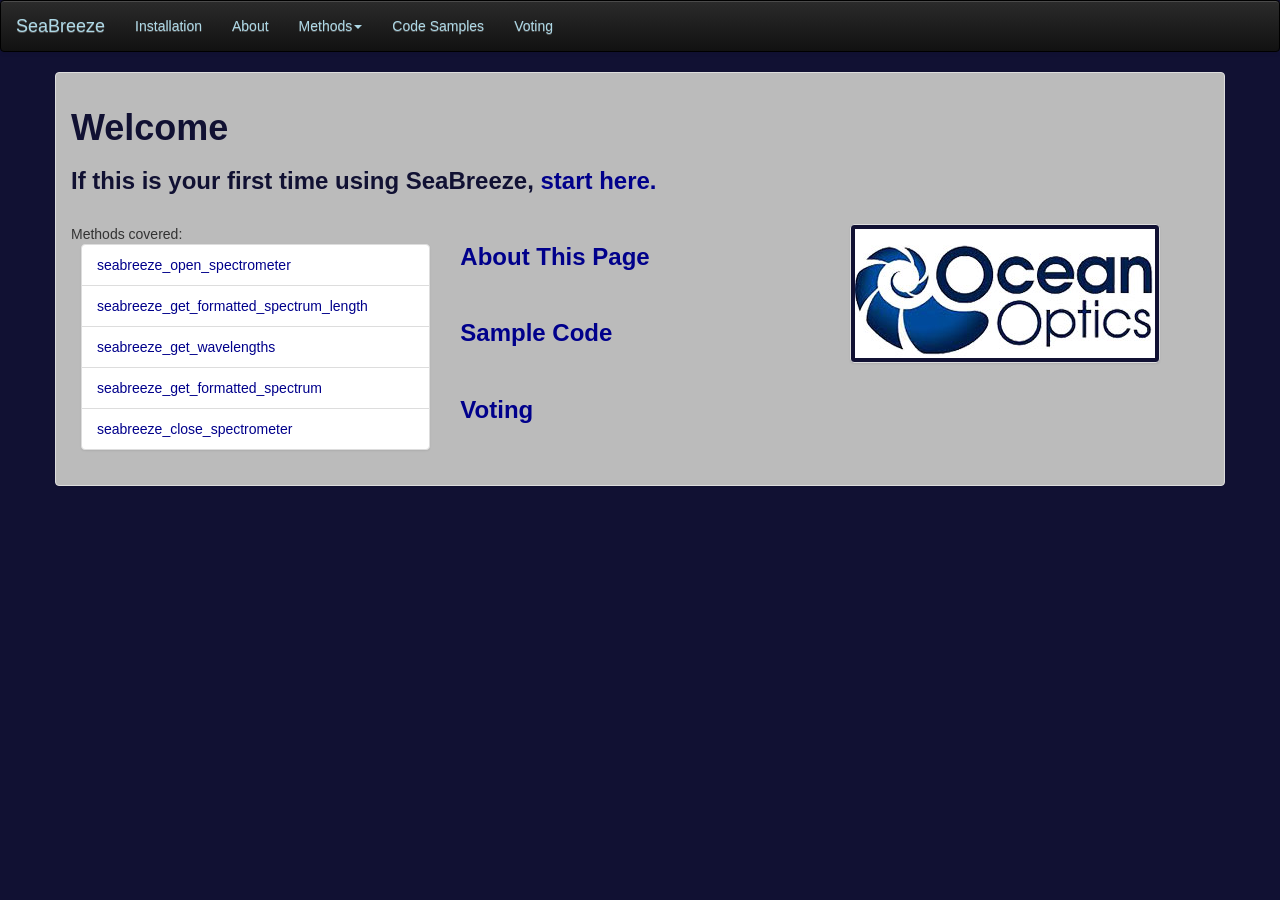
<file: index.html>
<!doctype html>
<html lang="en">
    <head>
        <title>SeaBreeze Tutorial</title>
        <meta  charset="utf-8">
        <link rel="stylesheet" href="css/reset.css">
        <link rel="stylesheet" href="css/bootstrap.css">
        <link rel="stylesheet" href="css/theme.css">
        <link rel="stylesheet" href="css/sidebar.css">
        <link rel="stylesheet" href="css/master.css">
        <script src="https://code.jquery.com/jquery-3.2.1.slim.min.js" integrity="sha384-KJ3o2DKtIkvYIK3UENzmM7KCkRr/rE9/Qpg6aAZGJwFDMVNA/GpGFF93hXpG5KkN" crossorigin="anonymous"></script>
        <script src="js/bootstrap.min.js"></script>
    </head>
    <body>
        <nav class="navbar navbar-default">
            <div class="container-fluid">
                <a class="navbar-brand" href="index.html">SeaBreeze</a>
                <button class="navbar-toggle navbar-toggle-right" data-target="#navbar-links" data-toggle="collapse" type="button"><span class="glyphicon glyphicon-menu-hamburger
                    "></span></button>
                <div class="collapse navbar-collapse" id="navbar-links">
                    <ul class="nav navbar-nav">
                        <li><a href="installation.html">Installation</a></li>
                        <li><a href="about.html">About</a></li>
                        <li class="dropdown">
                            <a class="dropdown-toggle" data-toggle="dropdown" href="#">Methods<span class="caret"></span></a>
                            <ul class="dropdown-menu">
                                <li><a href="open_spectrometer.html">seabreeze_open_spectrometer</a></li>
                                <li><a href="formatted_spectrum_length.html">seabreeze_get_formatted_spectrum_length</a></li>
                                <li><a href="get_wavelengths.html">seabreeze_get_wavelengths</a></li>
                                <li><a href="formatted_spectrum.html">seabreeze_get_formatted_spectrum</a></li>
                                <li><a href="close_spectrometer.html">seabreeze_close_spectrometer</a></li>
                            </ul>
                        </li>
                        <li><a href="examples.html">Code Samples</a></li>
                        <li><a href="vote.html">Voting</a></li>
                    </ul>
                </div>
            </div>
        </nav>
        <div class="container">
            <div class="row">
                <div class="panel panel-default">
                    <div class="panel-body">
                        <h1>Welcome</h1>
                        <h3>If this is your first time using SeaBreeze, <a href="installation.html">start here.</a></h3><br>
                        <div class="row">
                            <div class="col-md-4">
                                Methods covered:
                                <ul class="list-group">
                                    <li class="list-group-item"><a href="open_spectrometer.html">seabreeze_open_spectrometer</a></li>
                                    <li class="list-group-item"><a href="formatted_spectrum_length.html">seabreeze_get_formatted_spectrum_length</a></li>
                                    <li class="list-group-item"><a href="get_wavelengths.html">seabreeze_get_wavelengths</a></li>
                                    <li class="list-group-item"><a href="formatted_spectrum.html">seabreeze_get_formatted_spectrum</a></li>
                                    <li class="list-group-item"><a href="close_spectrometer.html">seabreeze_close_spectrometer</a></li>
                                </ul>
                            </div>
                            <div class="col-md-4">
                                <h3><a href="about.html">About This Page</a></h3>
                                <br>
                                <h3><a href="examples.html">Sample Code</a></h3>
                                <br>
                                <h3><a href="vote.html">Voting</a></h3>
                            </div>
                            <div class="col-md-4 hidden-sm hidden-xs">
                                <img class="img-responsive img-thumbnail" src="img/ocean-optics.jpg" alt="Ocean Optics">
                            </div>
                        </div>
                    </div>
                </div>
            </div>
        </div>
    </body>
</html>
</file>
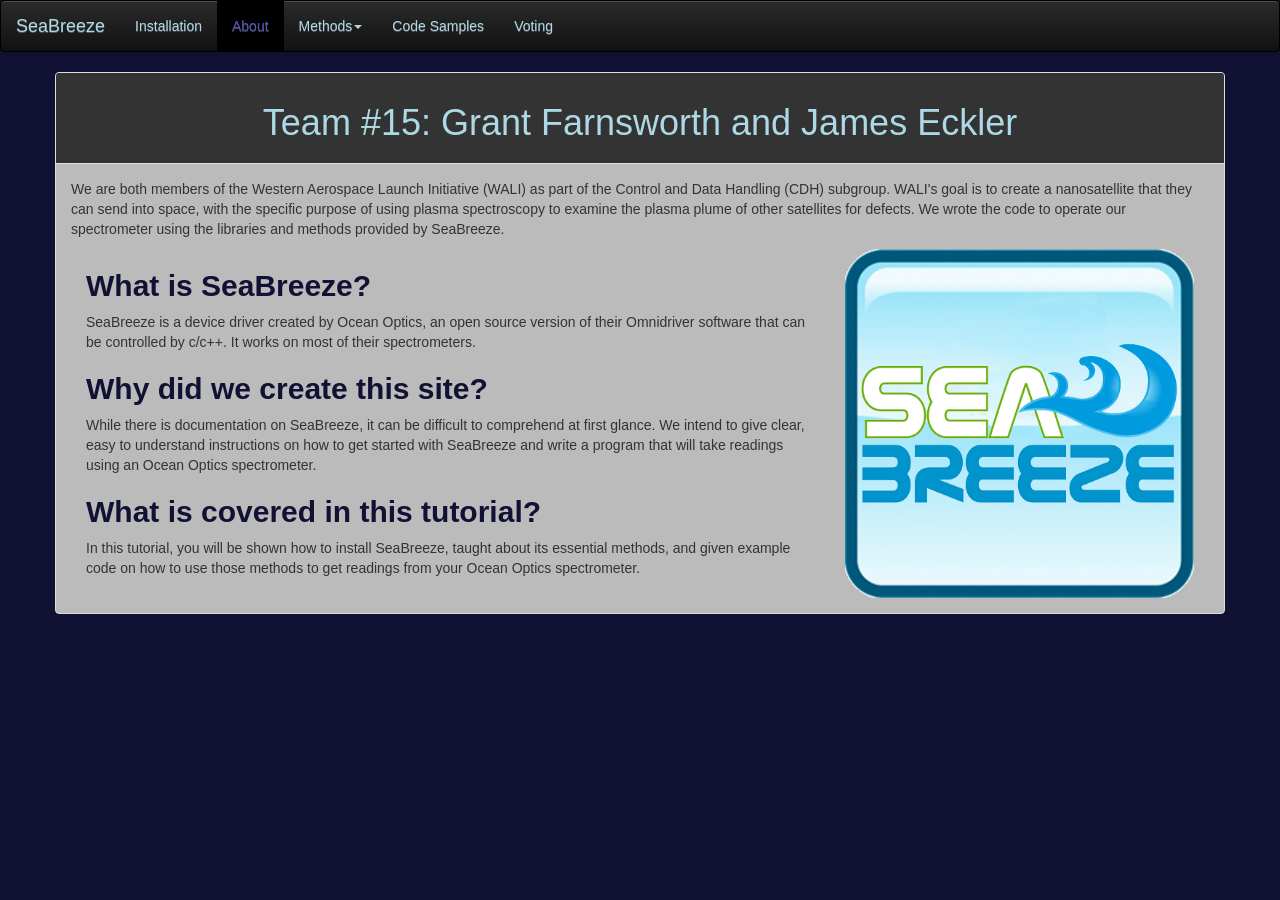
<file: about.html>
<!DOCTYPE html>
<html>
<head>
	<title>SeaBreeze Tutorial: About</title>
	<meta charset="utf-8">
    <link rel="stylesheet" href="css/reset.css">
    <link rel="stylesheet" href="css/theme.css">
    <link rel="stylesheet" href="css/bootstrap.css">
    <link rel="stylesheet" href="css/master.css">
    <link rel="stylesheet" href="css/about.css">
    <script
            src="http://code.jquery.com/jquery-3.3.1.min.js"
            integrity="sha256-FgpCb/KJQlLNfOu91ta32o/NMZxltwRo8QtmkMRdAu8="
            crossorigin="anonymous"></script>
    <script src="js/bootstrap.min.js"></script>
</head>
<body>
	<nav class="navbar navbar-default">
            <div class="container-fluid">
                <a class="navbar-brand" href="index.html">SeaBreeze</a>
                <button class="navbar-toggle navbar-toggle-right" data-target="#navbar-links" data-toggle="collapse" type="button"><span class="glyphicon glyphicon-menu-hamburger
                    "></span></button>
                <div class="collapse navbar-collapse" id="navbar-links">
                    <ul class="nav navbar-nav">
                        <li><a href="installation.html">Installation</a></li>
                        <li class="active"><a href="about.html">About</a></li>
                        <li class="dropdown">
                            <a class="dropdown-toggle" data-toggle="dropdown" href="#">Methods<span class="caret"></span></a>
                            <ul class="dropdown-menu">
                                <li><a href="open_spectrometer.html">seabreeze_open_spectrometer</a></li>
                                <li><a href="formatted_spectrum_length.html">seabreeze_get_formatted_spectrum_length</a></li>
                                <li><a href="get_wavelengths.html">seabreeze_get_wavelengths</a></li>
                                <li><a href="formatted_spectrum.html">seabreeze_get_formatted_spectrum</a></li>
                                <li><a href="close_spectrometer.html">seabreeze_close_spectrometer</a></li>
                            </ul>
                        </li>
                        <li><a href="examples.html">Code Samples</a></li>
                        <li><a href="vote.html">Voting</a></li>
                    </ul>
                </div>
            </div>
        </nav>

        <div class="container">
            <div class="row">
                <div class="panel panel-default">
                	<div id="header" class="panel-heading"><h1>Team #15: Grant Farnsworth and James Eckler</h1></div>
                    <div class="panel-body">
                    	<p>
                    		We are both members of the Western Aerospace Launch Initiative (WALI) as part of the Control and Data Handling (CDH) subgroup. WALI's goal is to create a nanosatellite that they can send into space, with the specific purpose of using plasma spectroscopy to examine the plasma plume of other satellites for defects. We wrote the code to operate our spectrometer using the libraries and methods provided by SeaBreeze.
                    	</p>
                        <div class="col-xs-12 col-md-8">
                            <h2 id="WhatIsSeabreeze">What is SeaBreeze?</h2>
                            <p>
                                SeaBreeze is a device driver created by Ocean Optics, an open source version of their Omnidriver software that can be controlled by c/c++. It works on most of their spectrometers.
                            </p>
                            <h2>Why did we create this site?</h2>
                            <p>
                                While there is documentation on SeaBreeze, it can be difficult to comprehend at first glance. We intend to give clear, easy to understand instructions on how to get started with SeaBreeze and write a program that will take readings using an Ocean Optics spectrometer.
                            </p>
                            <h2>What is covered in this tutorial?</h2>
                            <p>
                                In this tutorial, you will be shown how to install SeaBreeze, taught about its essential methods, and given example code on how to use those methods to get readings from your Ocean Optics spectrometer.
                            </p>
                        </div>
                        <div class="col-md-4 hidden-xs hidden-sm"><img class="img-fluid" src="img/seabreeze-480.png" alt="Ocean Optics SeaBreeze"></div>
                    </div>
                </div>
            </div>
        </div>
</body>
</html>
</file>
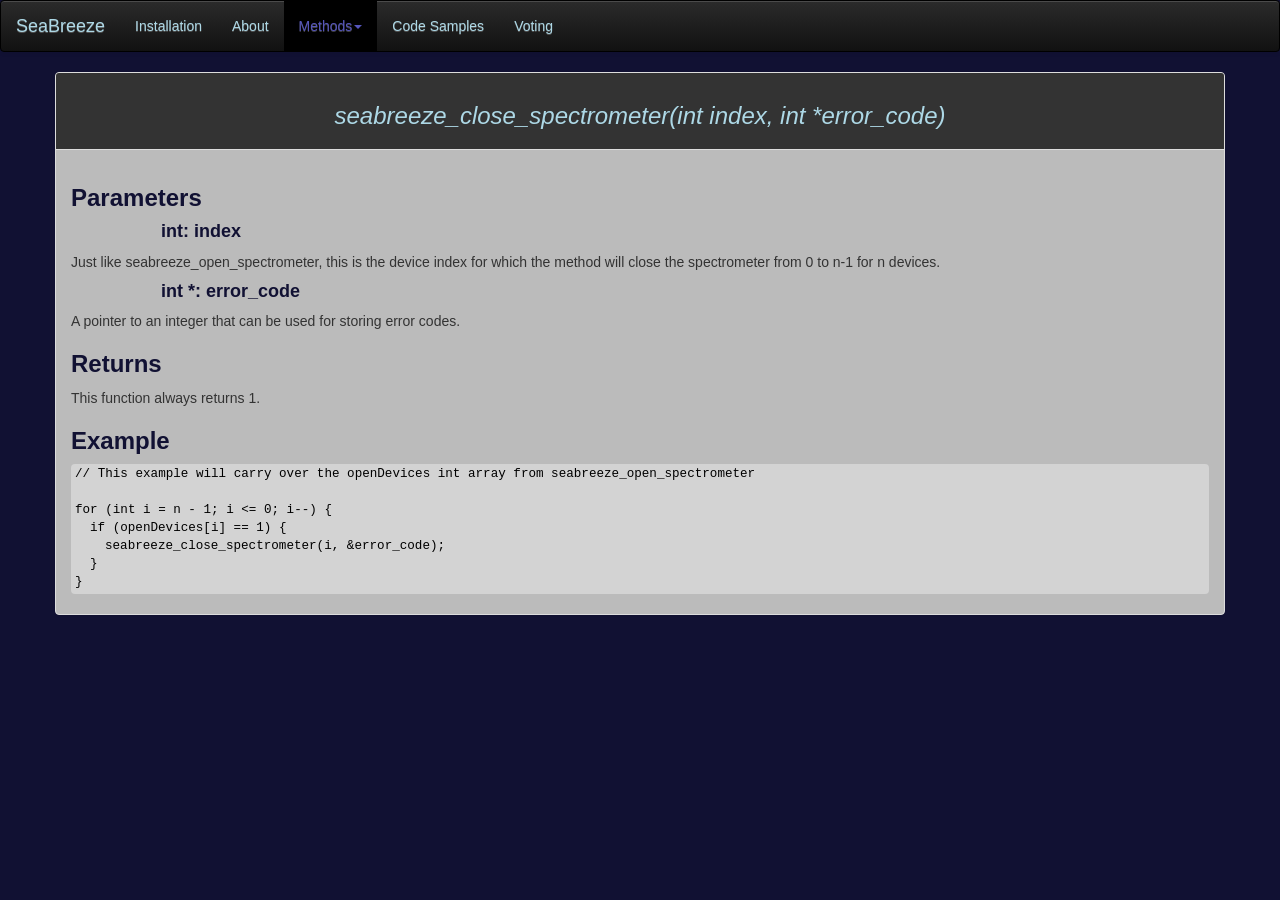
<file: close_spectrometer.html>
<!DOCTYPE html>
<html>
<head>
	<title>SeaBreeze Tutorial: seabreeze_close_spectrometer</title>
    <meta  charset="utf-8">
    <link rel="stylesheet" href="css/reset.css">
    <link rel="stylesheet" href="css/bootstrap.css">
    <link rel="stylesheet" href="css/theme.css">
    <link rel="stylesheet" href="css/sidebar.css">
    <link rel="stylesheet" href="css/master.css">
    <link rel="stylesheet" href="css/code.css">
	<link rel="stylesheet" href="css/method.css">
    <script
            src="http://code.jquery.com/jquery-3.3.1.min.js"
            integrity="sha256-FgpCb/KJQlLNfOu91ta32o/NMZxltwRo8QtmkMRdAu8="
            crossorigin="anonymous"></script>
    <script src="js/bootstrap.min.js"></script>
</head>
<body>
	<nav class="navbar navbar-default">
        <div class="container-fluid">
            <a class="navbar-brand" href="index.html">SeaBreeze</a>
            <button class="navbar-toggle navbar-toggle-right" data-target="#navbar-links" data-toggle="collapse" type="button"><span class="glyphicon glyphicon-menu-hamburger"></span></button>
            <div class="collapse navbar-collapse" id="navbar-links">
                <ul class="nav navbar-nav">
                    <li><a href="installation.html">Installation</a></li>
                    <li><a href="about.html">About</a></li>
                    <li class="dropdown active">
                        <a class="dropdown-toggle" data-toggle="dropdown" href="#">Methods<span class="caret"></span></a>
                        <ul class="dropdown-menu">
                            <li><a href="open_spectrometer.html">seabreeze_open_spectrometer</a></li>
                            <li><a href="formatted_spectrum_length.html">seabreeze_get_formatted_spectrum_length</a></li>
                            <li><a href="get_wavelengths.html">seabreeze_get_wavelengths</a></li>
                            <li><a href="formatted_spectrum.html">seabreeze_get_formatted_spectrum</a></li>
                            <li><a href="close_spectrometer.html">seabreeze_close_spectrometer</a></li>
                        </ul>
                    </li>
                    <li><a href="examples.html">Code Samples</a></li>
                    <li><a href="vote.html">Voting</a></li>
                </ul>
            </div>
        </div>
    </nav>
    <div class="container">
        <div class="row">
            <div class="panel panel-default">
                <div class="constructor panel-heading"><h3>seabreeze_close_spectrometer(int index, int *error_code)</h3></div>
                <div class="panel-body">
                    <h3>Parameters</h3>
                    <h4>int: index</h4>
                    Just like seabreeze_open_spectrometer, this is the device index for which the method will close the spectrometer from 0 to n-1 for n devices.
                    <h4>int *: error_code</h4>
                    A pointer to an integer that can be used for storing error codes.
                    <h3>Returns</h3>
                    This function always returns 1.
                    <h3>Example</h3>
                    <code>
                        // This example will carry over the openDevices int array from seabreeze_open_spectrometer <br>
                        <br>
                        for (int i = n - 1; i &lt;= 0; i--) {
                        <br>
                        <span class="tab"></span>if (openDevices[i] == 1) {
                        <br>
                        <span class="tab"></span><span class="tab"></span>seabreeze_close_spectrometer(i, &amp;error_code);
                        <br>
                        <span class="tab"></span>}
                        <br>
                        }
                    </code>
                </div>
            </div>
        </div>
    </div>
</body>
</html>
</file>
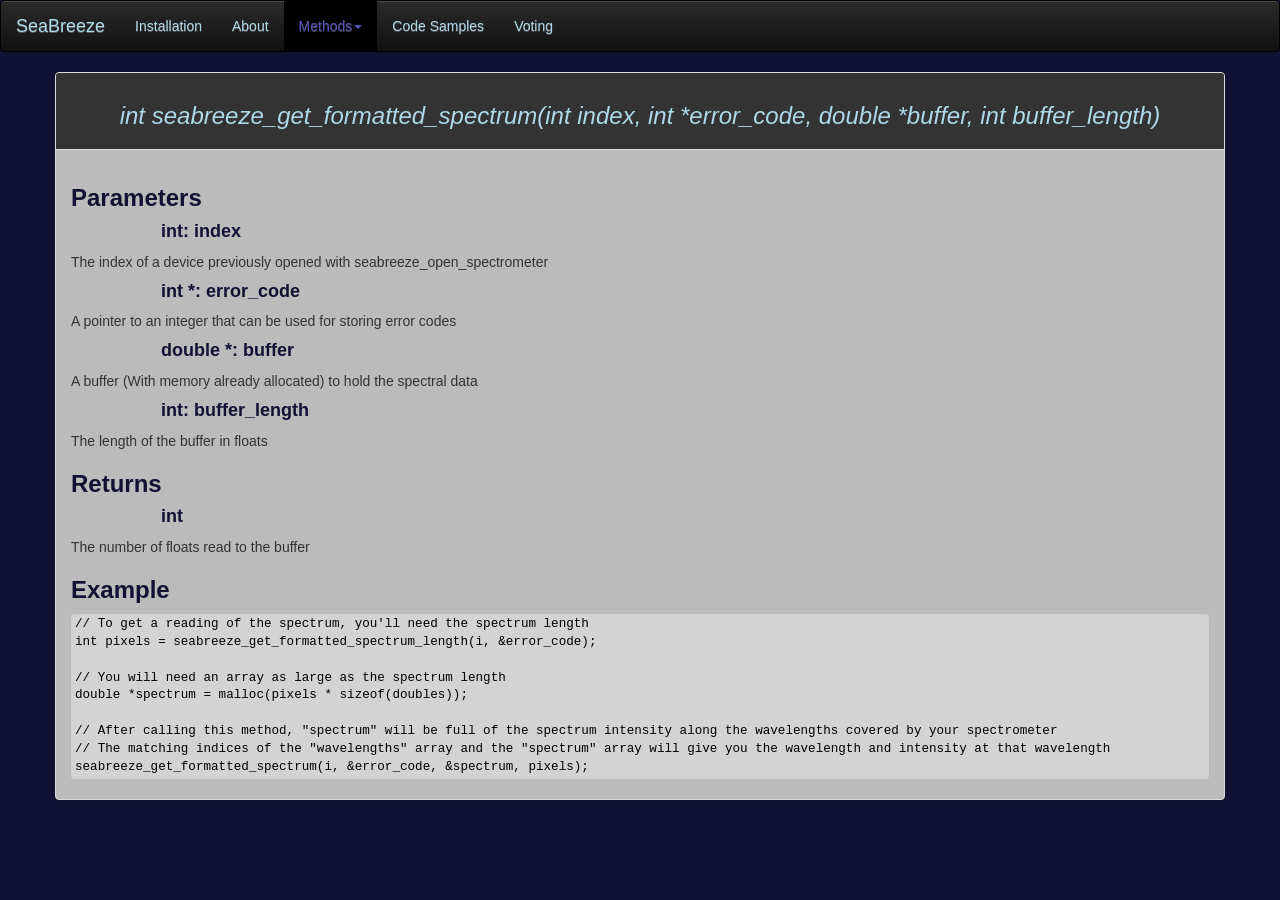
<file: formatted_spectrum.html>
<!DOCTYPE html>
<html>
<head>
	<title>SeaBreeze Tutorial: seabreeze_get_formatted_spectrum</title>
    <meta  charset="utf-8">
    <link rel="stylesheet" href="css/reset.css">
    <link rel="stylesheet" href="css/bootstrap.css">
    <link rel="stylesheet" href="css/theme.css">
    <link rel="stylesheet" href="css/sidebar.css">
    <link rel="stylesheet" href="css/master.css">
	<link rel="stylesheet" href="css/method.css">
    <link rel="stylesheet" href="css/code.css">
    <script
            src="http://code.jquery.com/jquery-3.3.1.min.js"
            integrity="sha256-FgpCb/KJQlLNfOu91ta32o/NMZxltwRo8QtmkMRdAu8="
            crossorigin="anonymous"></script>
    <script src="js/bootstrap.min.js"></script>
</head>
<body>
	<nav class="navbar navbar-default">
        <div class="container-fluid">
            <a class="navbar-brand" href="index.html">SeaBreeze</a>
            <button class="navbar-toggle navbar-toggle-right" data-target="#navbar-links" data-toggle="collapse" type="button"><span class="glyphicon glyphicon-menu-hamburger"></span></button>
            <div class="collapse navbar-collapse" id="navbar-links">
                <ul class="nav navbar-nav">
                    <li><a href="installation.html">Installation</a></li>
                    <li><a href="about.html">About</a></li>
                    <li class="dropdown active">
                        <a class="dropdown-toggle" data-toggle="dropdown" href="#">Methods<span class="caret"></span></a>
                        <ul class="dropdown-menu">
                            <li><a href="open_spectrometer.html">seabreeze_open_spectrometer</a></li>
                            <li><a href="formatted_spectrum_length.html">seabreeze_get_formatted_spectrum_length</a></li>
                            <li><a href="get_wavelengths.html">seabreeze_get_wavelengths</a></li>
                            <li><a href="formatted_spectrum.html">seabreeze_get_formatted_spectrum</a></li>
                            <li><a href="close_spectrometer.html">seabreeze_close_spectrometer</a></li>
                        </ul>
                    </li>
                    <li><a href="examples.html">Code Samples</a></li>
                    <li><a href="vote.html">Voting</a></li>
                </ul>
            </div>
        </div>
    </nav>
    <div class="container">
        <div class="row">
            <div class="panel panel-default">
                <div class="constructor panel-heading"><h3>int seabreeze_get_formatted_spectrum(int index, int *error_code, double *buffer, int buffer_length)</h3></div>
                <div class="panel-body">
                    <h3>Parameters</h3>
                    <h4>int: index</h4>
                    The index of a device previously opened with seabreeze_open_spectrometer
                    <h4>int *: error_code</h4>
                    A pointer to an integer that can be used for storing error codes
                    <h4>double *: buffer</h4>
                    A buffer (With memory already allocated) to hold the spectral data
                    <h4>int: buffer_length</h4>
                    The length of the buffer in floats
                    <h3>Returns</h3>
                    <h4>int</h4>
                    The number of floats read to the buffer
                    <h3>Example</h3>
                    <code>
                        // To get a reading of the spectrum, you'll need the spectrum length <br>
                        int pixels = seabreeze_get_formatted_spectrum_length(i, &amp;error_code); <br>
                        <br>
                        // You will need an array as large as the spectrum length <br>
                        double *spectrum = malloc(pixels * sizeof(doubles)); <br>
                        <br>
                        // After calling this method, "spectrum" will be full of the spectrum intensity along the wavelengths covered by your spectrometer <br>
                        // The matching indices of the "wavelengths" array and the "spectrum" array will give you the wavelength and intensity at that wavelength
                        seabreeze_get_formatted_spectrum(i, &amp;error_code, &amp;spectrum, pixels);<br>

                    </code>
                </div>
            </div>
        </div>
    </div>
</body>
</html>
</file>
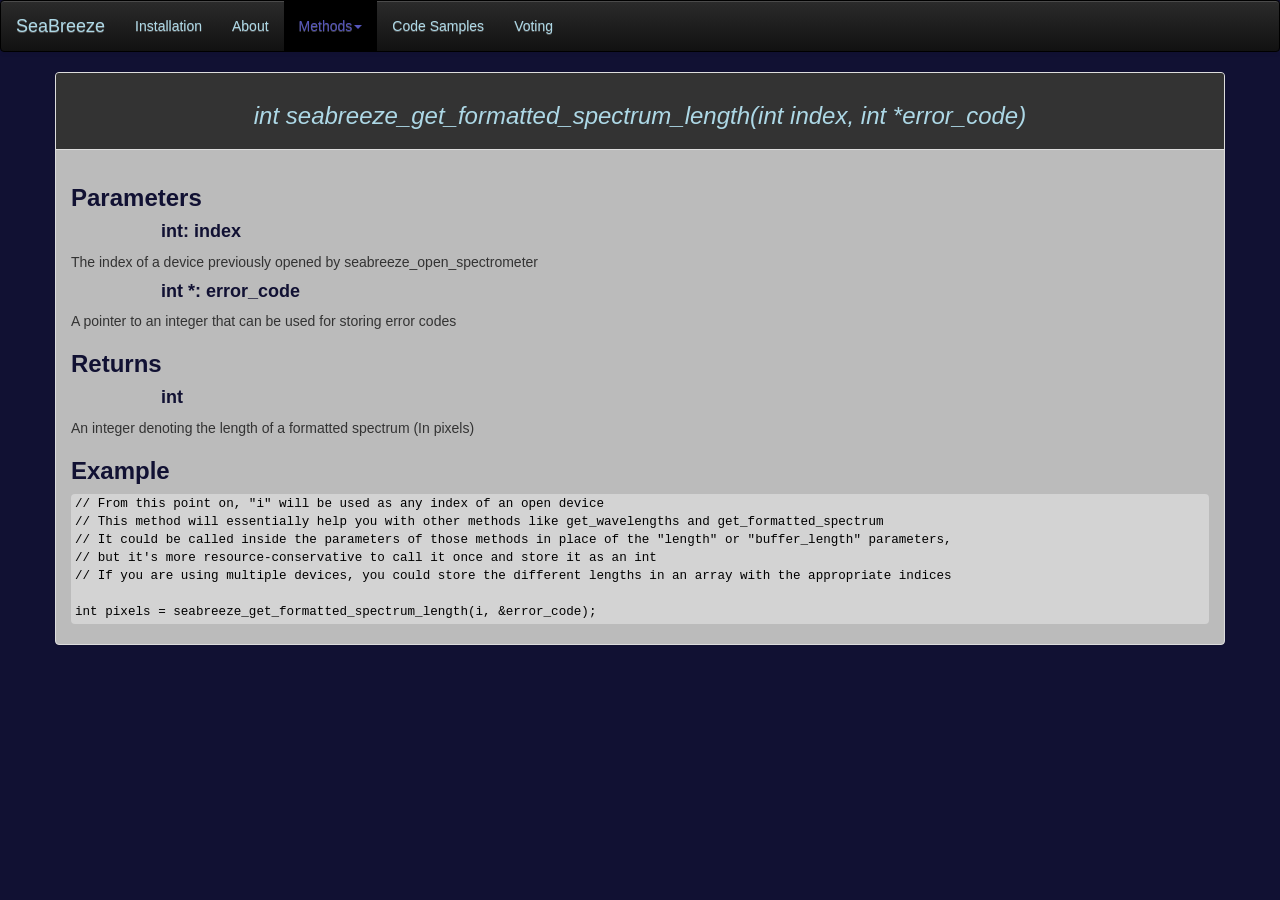
<file: formatted_spectrum_length.html>
<!DOCTYPE html>
<html>
<head>
	<title>SeaBreeze Tutorial: seabreeze_get_formatted_spectrum_length</title>
    <meta  charset="utf-8">
    <link rel="stylesheet" href="css/reset.css">
    <link rel="stylesheet" href="css/bootstrap.css">
    <link rel="stylesheet" href="css/theme.css">
    <link rel="stylesheet" href="css/sidebar.css">
    <link rel="stylesheet" href="css/master.css">
    <link rel="stylesheet" href="css/method.css">
    <link rel="stylesheet" href="css/code.css">
    <script
            src="http://code.jquery.com/jquery-3.3.1.min.js"
            integrity="sha256-FgpCb/KJQlLNfOu91ta32o/NMZxltwRo8QtmkMRdAu8="
            crossorigin="anonymous"></script>
    <script src="js/bootstrap.min.js"></script>
</head>
<body>
	<nav class="navbar navbar-default">
        <div class="container-fluid">
            <a class="navbar-brand" href="index.html">SeaBreeze</a>
            <button class="navbar-toggle navbar-toggle-right" data-target="#navbar-links" data-toggle="collapse" type="button"><span class="glyphicon glyphicon-menu-hamburger"></span></button>
            <div class="collapse navbar-collapse" id="navbar-links">
                <ul class="nav navbar-nav">
                    <li><a href="installation.html">Installation</a></li>
                    <li><a href="about.html">About</a></li>
                    <li class="dropdown active">
                        <a class="dropdown-toggle" data-toggle="dropdown" href="#">Methods<span class="caret"></span></a>
                        <ul class="dropdown-menu">
                            <li><a href="open_spectrometer.html">seabreeze_open_spectrometer</a></li>
                            <li><a href="formatted_spectrum_length.html">seabreeze_get_formatted_spectrum_length</a></li>
                            <li><a href="get_wavelengths.html">seabreeze_get_wavelengths</a></li>
                            <li><a href="formatted_spectrum.html">seabreeze_get_formatted_spectrum</a></li>
                            <li><a href="close_spectrometer.html">seabreeze_close_spectrometer</a></li>
                        </ul>
                    </li>
                    <li><a href="examples.html">Code Samples</a></li>
                    <li><a href="vote.html">Voting</a></li>
                </ul>
            </div>
        </div>
    </nav>
    <div class="container">
        <div class="row">
            <div class="panel panel-default">
                <div class="constructor panel-heading"><h3>int seabreeze_get_formatted_spectrum_length(int index, int *error_code)</h3></div>
                <div class="panel-body">
                    <h3>Parameters</h3>
                    <h4>int: index</h4>
                    The index of a device previously opened by seabreeze_open_spectrometer
                    <h4>int *: error_code</h4>
                    A pointer to an integer that can be used for storing error codes
                    <h3>Returns</h3>
                    <h4>int</h4>
                    An integer denoting the length of a formatted spectrum (In pixels)
                    <h3>Example</h3>
                    <code>
                        // From this point on, "i" will be used as any index of an open device <br>
                        // This method will essentially help you with other methods like get_wavelengths and get_formatted_spectrum <br>
                        // It could be called inside the parameters of those methods in place of the "length" or "buffer_length" parameters, <br>
                        // but it's more resource-conservative to call it once and store it as an int <br>
                        // If you are using multiple devices, you could store the different lengths in an array with the appropriate indices <br>
                        <br>
                        int pixels = seabreeze_get_formatted_spectrum_length(i, &amp;error_code);
                    </code>
                </div>
            </div>
        </div>
    </div>
</body>
</html>
</file>
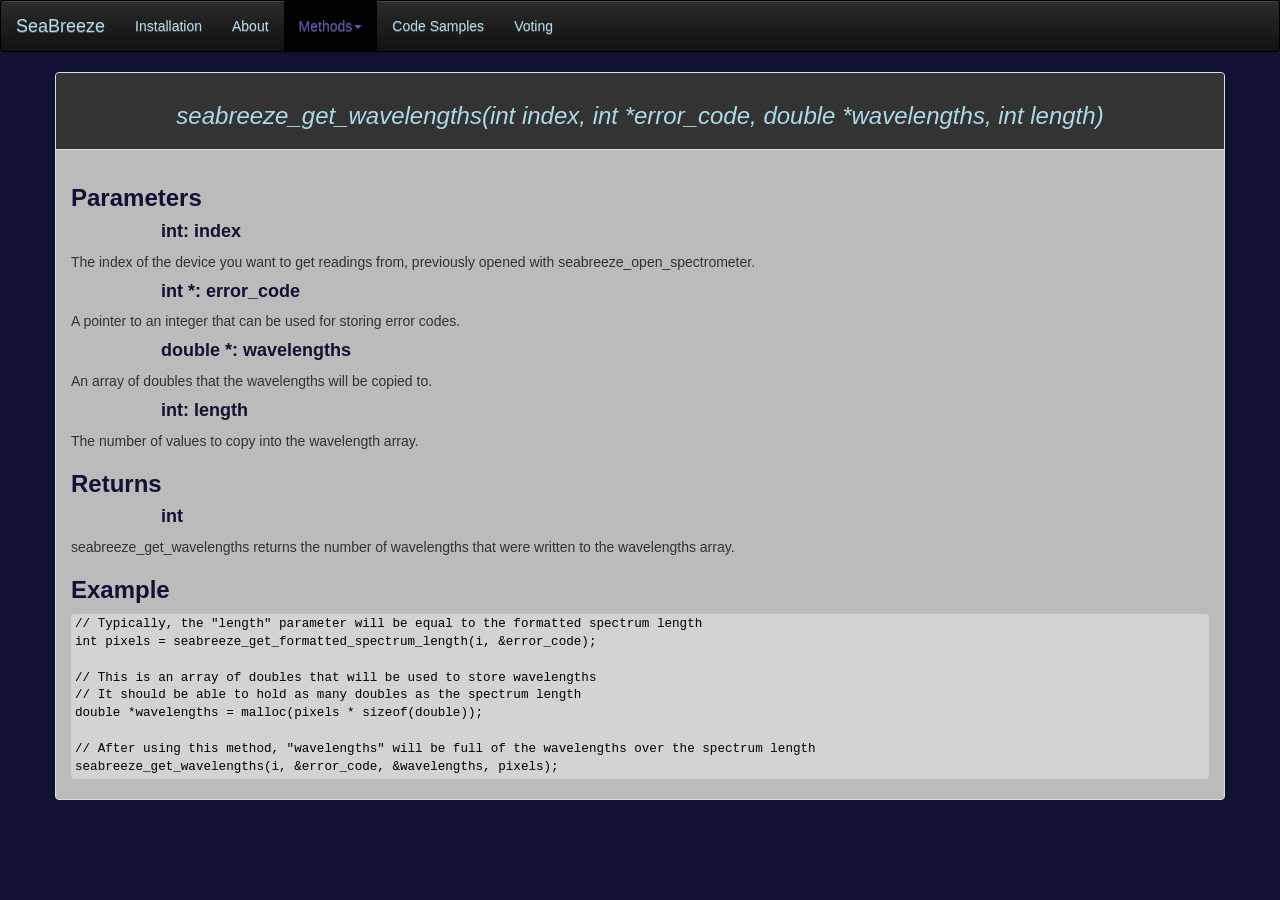
<file: get_wavelengths.html>
<!DOCTYPE html>
<html>
<head>
	<title>SeaBreeze Tutorial: seabreeze_get_wavelengths</title>
    <meta  charset="utf-8">
    <link rel="stylesheet" href="css/reset.css">
    <link rel="stylesheet" href="css/bootstrap.css">
    <link rel="stylesheet" href="css/theme.css">
    <link rel="stylesheet" href="css/sidebar.css">
    <link rel="stylesheet" href="css/master.css">
    <link rel="stylesheet" href="css/code.css">
	<link rel="stylesheet" href="css/method.css">
    <script
            src="http://code.jquery.com/jquery-3.3.1.min.js"
            integrity="sha256-FgpCb/KJQlLNfOu91ta32o/NMZxltwRo8QtmkMRdAu8="
            crossorigin="anonymous"></script>
    <script src="js/bootstrap.min.js"></script>
</head>
<body>
	<nav class="navbar navbar-default">
        <div class="container-fluid">
            <a class="navbar-brand" href="index.html">SeaBreeze</a>
            <button class="navbar-toggle navbar-toggle-right" data-target="#navbar-links" data-toggle="collapse" type="button"><span class="glyphicon glyphicon-menu-hamburger"></span></button>
            <div class="collapse navbar-collapse" id="navbar-links">
                <ul class="nav navbar-nav">
                    <li><a href="installation.html">Installation</a></li>
                    <li><a href="about.html">About</a></li>
                    <li class="dropdown active">
                        <a class="dropdown-toggle" data-toggle="dropdown" href="#">Methods<span class="caret"></span></a>
                        <ul class="dropdown-menu">
                            <li><a href="open_spectrometer.html">seabreeze_open_spectrometer</a></li>
                            <li><a href="formatted_spectrum_length.html">seabreeze_get_formatted_spectrum_length</a></li>
                            <li><a href="get_wavelengths.html">seabreeze_get_wavelengths</a></li>
                            <li><a href="formatted_spectrum.html">seabreeze_get_formatted_spectrum</a></li>
                            <li><a href="close_spectrometer.html">seabreeze_close_spectrometer</a></li>
                        </ul>
                    </li>
                    <li><a href="examples.html">Code Samples</a></li>
                    <li><a href="vote.html">Voting</a></li>
                </ul>
            </div>
        </div>
    </nav>
    <div class="container">
        <div class="row">
            <div class="panel panel-default">
                <div class="constructor panel-heading"><h3>seabreeze_get_wavelengths(int index, int *error_code, double *wavelengths, int length)</h3></div>
                <div class="panel-body">
                    <h3>Parameters</h3>
                    <h4>int: index</h4>
                    The index of the device you want to get readings from, previously opened with seabreeze_open_spectrometer.
                    <h4>int *: error_code</h4>
                    A pointer to an integer that can be used for storing error codes.
                    <h4>double *: wavelengths</h4>
                    An array of doubles that the wavelengths will be copied to.
                    <h4>int: length</h4>
                    The number of values to copy into the wavelength array.
                    <h3>Returns</h3>
                    <h4>int</h4>
                    seabreeze_get_wavelengths returns the number of wavelengths that were written to the wavelengths array.
                    <h3>Example</h3>
                    <code>
                        // Typically, the "length" parameter will be equal to the formatted spectrum length <br>
                        int pixels = seabreeze_get_formatted_spectrum_length(i, &amp;error_code); <br>
                        <br>
                        // This is an array of doubles that will be used to store wavelengths <br>
                        // It should be able to hold as many doubles as the spectrum length <br>
                        double *wavelengths = malloc(pixels * sizeof(double)); <br>
                        <br>
                        // After using this method, "wavelengths" will be full of the wavelengths over the spectrum length <br>
                        seabreeze_get_wavelengths(i, &amp;error_code, &amp;wavelengths, pixels);
                    </code>
                </div>
            </div>
        </div>
    </div>
</body>
</html>
</file>
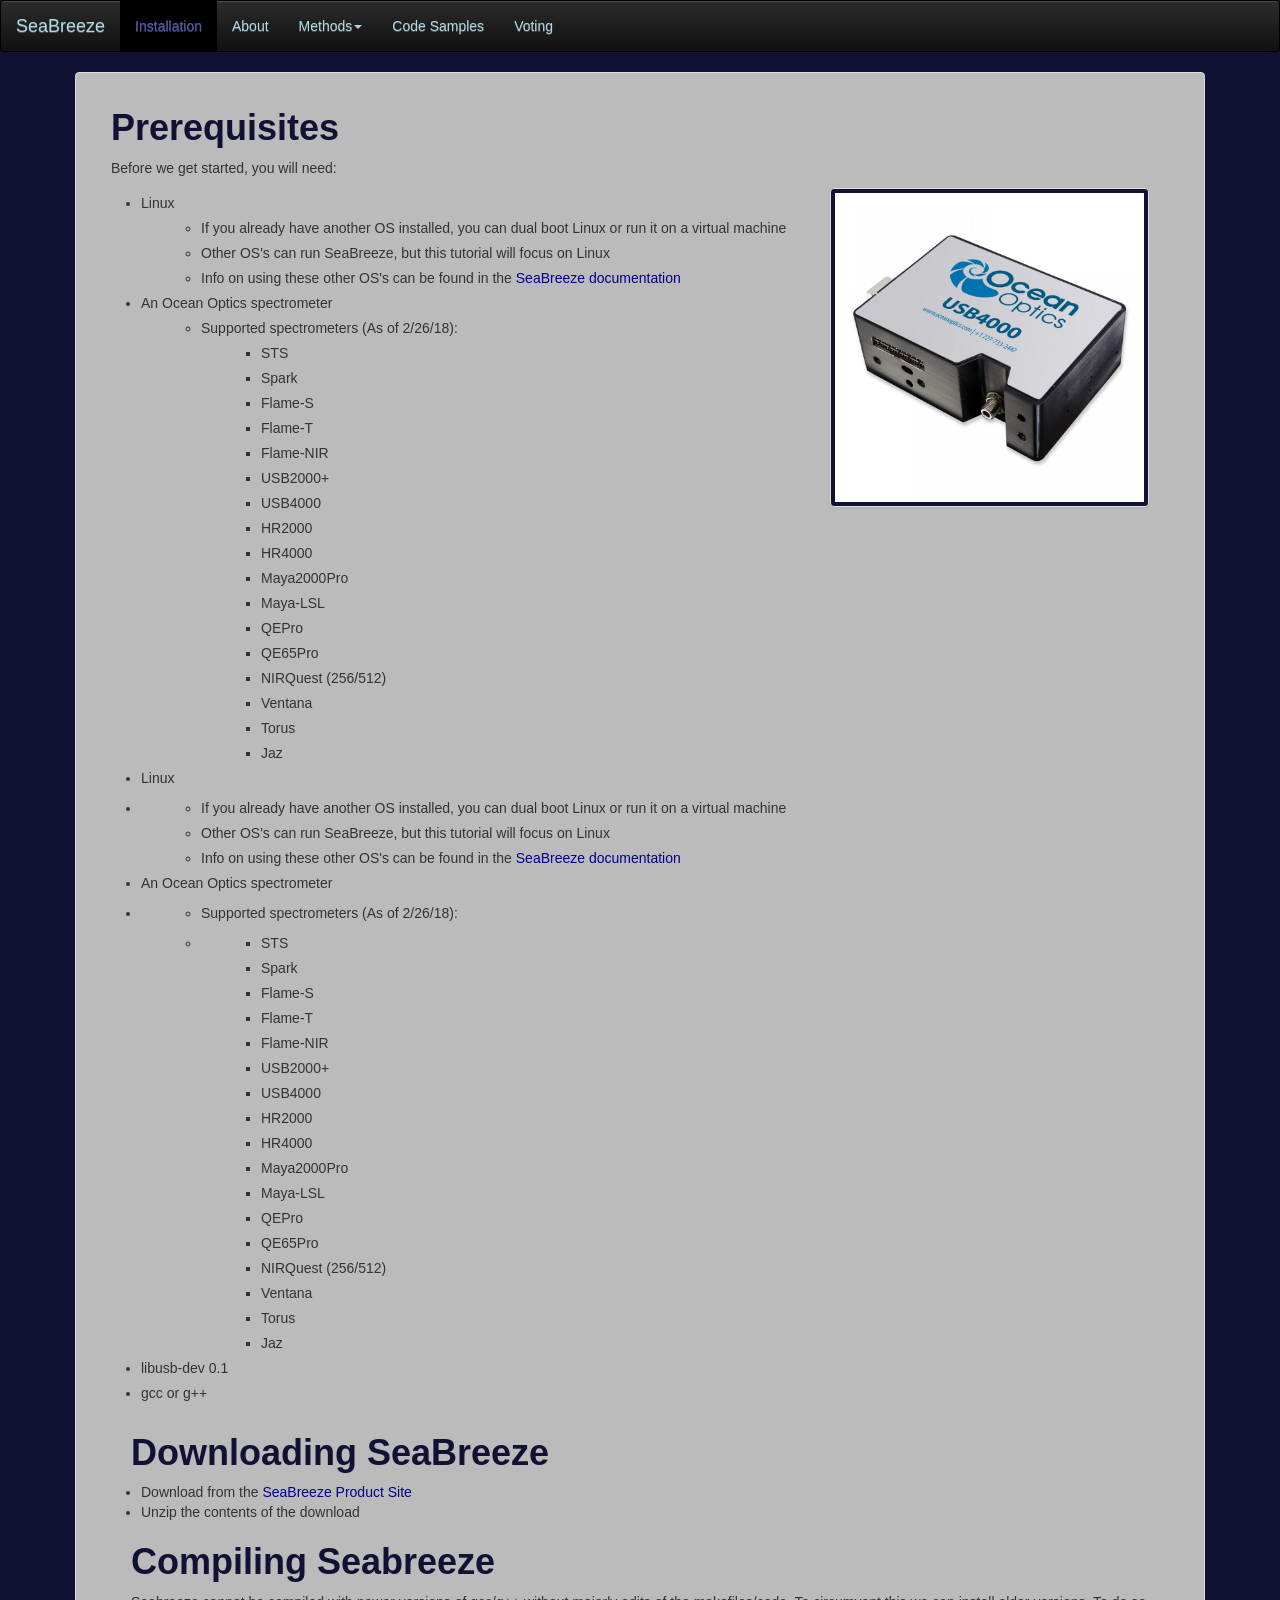
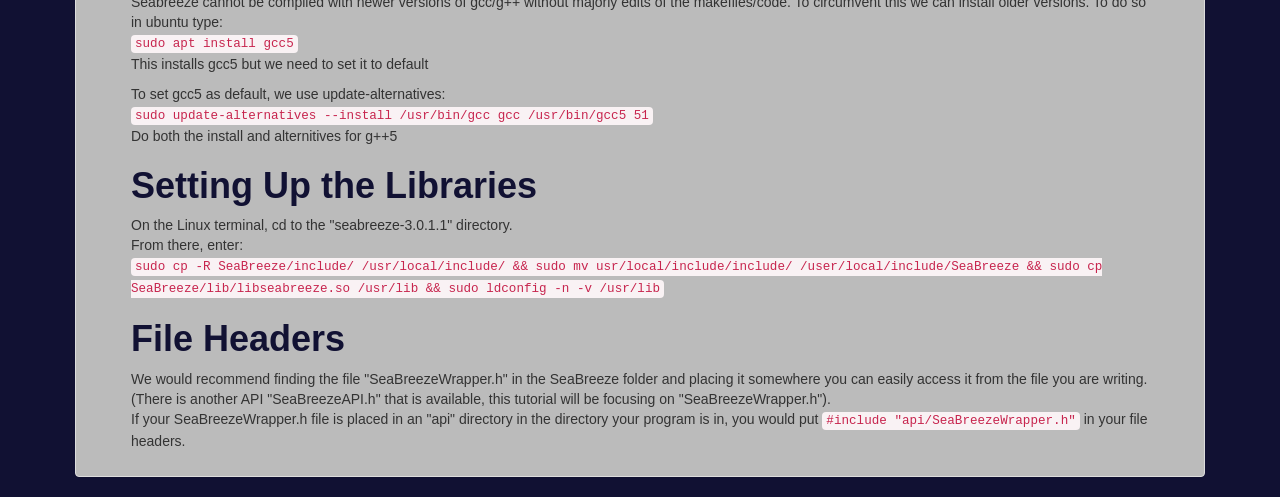
<file: installation.html>
<!DOCTYPE html>
<html lang="en">
    <head>
        <title>SeaBreeze Tutorial: Installation</title>
        <meta  charset="utf-8">
        <link rel="stylesheet" type="text/css" href="css/reset.css">
        <link rel="stylesheet" href="css/bootstrap.css">
        <link rel="stylesheet" href="css/theme.css">
        <link rel="stylesheet" href="css/reset.css">
        <link rel="stylesheet" href="css/theme.css">
        <link rel="stylesheet" href="css/bootstrap.css">
        <link rel="stylesheet" href="css/sidebar.css">
        <link rel="stylesheet" href="css/master.css">
        <link rel="stylesheet" href="css/installation.css">
        <script
                src="http://code.jquery.com/jquery-3.3.1.min.js"
                integrity="sha256-FgpCb/KJQlLNfOu91ta32o/NMZxltwRo8QtmkMRdAu8="
                crossorigin="anonymous"></script>
        <script src="js/bootstrap.min.js"></script>
    </head>
    <body>
        <nav class="navbar navbar-default">
            <div class="container-fluid">
                <a class="navbar-brand" href="index.html">SeaBreeze</a>
                <button class="navbar-toggle navbar-toggle-right" data-target="#navbar-links" data-toggle="collapse" type="button"><span class="glyphicon glyphicon-menu-hamburger
                    "></span></button>
                <div class="collapse navbar-collapse" id="navbar-links">
                    <ul class="nav navbar-nav">
                        <li class="active"><a href="installation.html">Installation</a></li>
                        <li><a href="about.html">About</a></li>
                        <li class="dropdown">
                            <a class="dropdown-toggle" data-toggle="dropdown" href="#">Methods<span class="caret"></span></a>
                            <ul class="dropdown-menu">
                                <li><a href="open_spectrometer.html">seabreeze_open_spectrometer</a></li>
                                <li><a href="formatted_spectrum_length.html">seabreeze_get_formatted_spectrum_length</a></li>
                                <li><a href="get_wavelengths.html">seabreeze_get_wavelengths</a></li>
                                <li><a href="formatted_spectrum.html">seabreeze_get_formatted_spectrum</a></li>
                                <li><a href="close_spectrometer.html">seabreeze_close_spectrometer</a></li>
                            </ul>
                        </li>
                        <li><a href="examples.html">Code Samples</a></li>
                        <li><a href="vote.html">Voting</a></li>
                    </ul>
                </div>
            </div>
        </nav>

        <div class="container">
            <div class="row">
                <div class="panel panel-default">
                    <div class="panel-body">
                        <h1>Prerequisites</h1>
                        <p>Before we get started, you will need:</p>
                        <div class="row">
                            <div class="col-md-8 col-xs-12">
                                <ul id="prereq">
                                    <li>Linux
                                    <ul>
                                        <li>If you already have another OS installed, you can dual boot Linux or run it on a virtual machine</li>
                                        <li>Other OS's can run SeaBreeze, but this tutorial will focus on Linux</li>
                                        <li>Info on using these other OS's can be found in the <a href="https://oceanoptics.com/api/seabreeze/">SeaBreeze documentation</a></li>
                                    </ul></li>
                                    <li>An Ocean Optics spectrometer</li>
                                    <ul>
                                        <li>Supported spectrometers (As of 2/26/18):
                                        <ul>
                                            <li>STS</li>
                                            <li>Spark</li>
                                            <li>Flame-S</li>
                                            <li>Flame-T</li>
                                            <li>Flame-NIR</li>
                                            <li>USB2000+</li>
                                            <li>USB4000</li>
                                            <li>HR2000</li>
                                            <li>HR4000</li>
                                            <li>Maya2000Pro</li>
                                            <li>Maya-LSL</li>
                                            <li>QEPro</li>
                                            <li>QE65Pro</li>
                                            <li>NIRQuest (256/512)</li>
                                            <li>Ventana</li>
                                            <li>Torus</li>
                                            <li>Jaz</li>
                                        </ul></li>
                                    </ul>
                                    <li>Linux</li>
                                    <li>
                                        <ul>
                                            <li>If you already have another OS installed, you can dual boot Linux or run it on a virtual machine</li>
                                            <li>Other OS's can run SeaBreeze, but this tutorial will focus on Linux</li>
                                            <li>Info on using these other OS's can be found in the <a href="https://oceanoptics.com/api/seabreeze/">SeaBreeze documentation</a></li>
                                        </ul>
                                    </li>
                                    <li>An Ocean Optics spectrometer</li>
                                    <li>
                                        <ul>
                                            <li>Supported spectrometers (As of 2/26/18):</li>
                                            <li>
                                                <ul>
                                                    <li>STS</li>
                                                    <li>Spark</li>
                                                    <li>Flame-S</li>
                                                    <li>Flame-T</li>
                                                    <li>Flame-NIR</li>
                                                    <li>USB2000+</li>
                                                    <li>USB4000</li>
                                                    <li>HR2000</li>
                                                    <li>HR4000</li>
                                                    <li>Maya2000Pro</li>
                                                    <li>Maya-LSL</li>
                                                    <li>QEPro</li>
                                                    <li>QE65Pro</li>
                                                    <li>NIRQuest (256/512)</li>
                                                    <li>Ventana</li>
                                                    <li>Torus</li>
                                                    <li>Jaz</li>
                                                </ul>
                                            </li>
                                        </ul>
                                    </li>
                                    <li>libusb-dev 0.1</li>
                                    <li>gcc or g++</li>
                                </ul>
                            </div>
                            <div class="col-md-4 hidden-sm hidden-xs"><img class="img-thumbnail img-fluid" src="img/usb4000-960x960.jpg" alt="Ocean Optics Spectrometer"></div>
                        </div>
                        <div class="row">
                            <div class="col-md-12">
                                <h1>Downloading SeaBreeze</h1>
                                <ul>
                                    <li>Download from the <a href="https://oceanoptics.com/product/seabreeze/" target="blank">SeaBreeze Product Site</a></li>
                                    <li>Unzip the contents of the download</li>
                                </ul>

                                <h1>Compiling Seabreeze</h1>
                                <p>
                                    Seabreeze cannot be compiled with newer versions of gcc/g++ without majorly edits of the makefiles/code. To circumvent this we can install older versions. To do so in ubuntu type:<br>
                                    <code>sudo apt install gcc5</code><br>
                                    This installs gcc5 but we need to set it to default
                                </p>
                                <p>
                                    To set gcc5 as default, we use update-alternatives:<br>
                                    <code>sudo update-alternatives --install /usr/bin/gcc gcc /usr/bin/gcc5 51</code><br>
                                    Do both the install and alternitives for g++5
                                </p>


                                <h1>Setting Up the Libraries</h1>
                                <p>
                                    On the Linux terminal, cd to the "seabreeze-3.0.1.1" directory. <br>
                                    From there, enter: <br>
                                    <code>sudo cp -R SeaBreeze/include/ /usr/local/include/ &amp;&amp; sudo mv usr/local/include/include/ /user/local/include/SeaBreeze &amp;&amp; sudo cp SeaBreeze/lib/libseabreeze.so /usr/lib &amp;&amp; sudo ldconfig -n -v /usr/lib</code> <br>
                                </p>
                                <h1>File Headers</h1>
                                <p>
                                    We would recommend finding the file "SeaBreezeWrapper.h" in the SeaBreeze folder and placing it somewhere you can easily access it from the file you are writing. (There is another API "SeaBreezeAPI.h" that is available, this tutorial will be focusing on "SeaBreezeWrapper.h"). <br>
                                    If your SeaBreezeWrapper.h file is placed in an "api" directory in the directory your program is in, you would put <code>#include "api/SeaBreezeWrapper.h"</code> in your file headers.
                                </p>
                            </div>
                        </div>
                    </div>
                </div>
            </div>
        </div>
    </body>
</html>
</file>
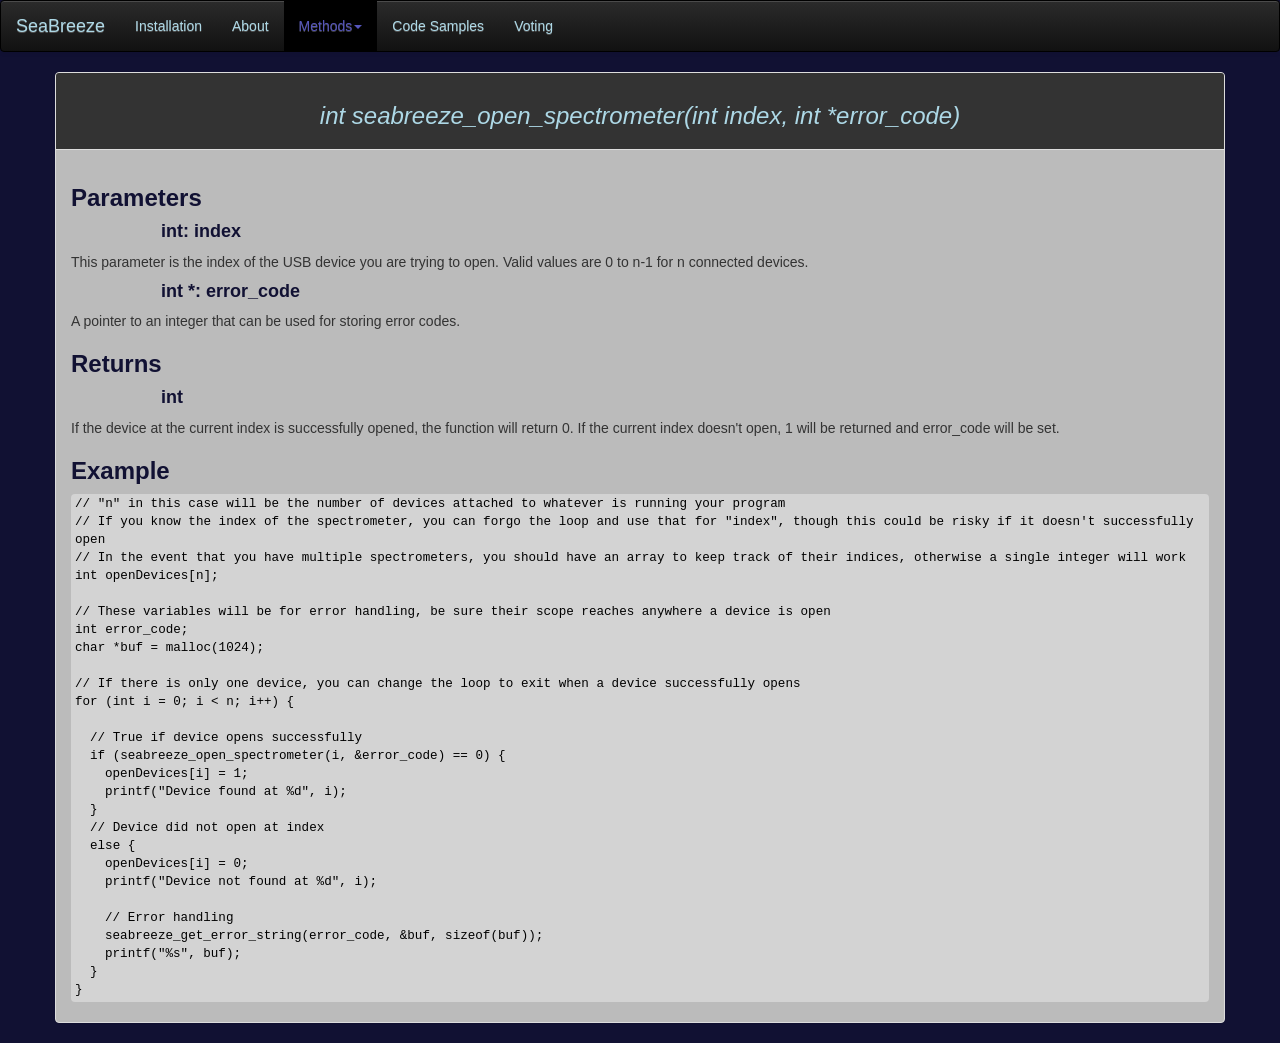
<file: open_spectrometer.html>
<!DOCTYPE html>
<html lang="en">
<head>
	<title>SeaBreeze Tutorial: seabreeze_open_spectrometer</title>
    <meta  charset="utf-8">
    <link rel="stylesheet" href="css/reset.css">
    <link rel="stylesheet" href="css/bootstrap.css">
    <link rel="stylesheet" href="css/theme.css">
    <link rel="stylesheet" href="css/sidebar.css">
    <link rel="stylesheet" href="css/master.css">
    <link rel="stylesheet" href="css/code.css">
	<link rel="stylesheet" href="css/method.css">
    <script
            src="http://code.jquery.com/jquery-3.3.1.min.js"
            integrity="sha256-FgpCb/KJQlLNfOu91ta32o/NMZxltwRo8QtmkMRdAu8="
            crossorigin="anonymous"></script>
    <script src="js/bootstrap.min.js"></script>
</head>
<body>
	<nav class="navbar navbar-default">
        <div class="container-fluid">
            <a class="navbar-brand" href="index.html">SeaBreeze</a>
            <button class="navbar-toggle navbar-toggle-right" data-target="#navbar-links" data-toggle="collapse" type="button"><span class="glyphicon glyphicon-menu-hamburger"></span></button>
            <div class="collapse navbar-collapse" id="navbar-links">
                <ul class="nav navbar-nav">
                    <li><a href="installation.html">Installation</a></li>
                    <li><a href="about.html">About</a></li>
                    <li class="dropdown active">
                        <a class="dropdown-toggle" data-toggle="dropdown" href="#">Methods<span class="caret"></span></a>
                        <ul class="dropdown-menu">
                            <li><a href="open_spectrometer.html">seabreeze_open_spectrometer</a></li>
                            <li><a href="formatted_spectrum_length.html">seabreeze_get_formatted_spectrum_length</a></li>
                            <li><a href="get_wavelengths.html">seabreeze_get_wavelengths</a></li>
                            <li><a href="formatted_spectrum.html">seabreeze_get_formatted_spectrum</a></li>
                            <li><a href="close_spectrometer.html">seabreeze_close_spectrometer</a></li>
                        </ul>
                    </li>
                    <li><a href="examples.html">Code Samples</a></li>
                    <li><a href="vote.html">Voting</a></li>
                </ul>
            </div>
        </div>
    </nav>
    <div class="container">
        <div class="row">
            <div class="panel panel-default">
                <div class="constructor panel-heading"><h3>int seabreeze_open_spectrometer(int index, int *error_code)</h3></div>
                <div class="panel-body">
                    <h3>Parameters</h3>
                    <h4>int: index</h4>
                    This parameter is the index of the USB device you are trying to open. Valid values are 0 to n-1 for n connected devices.
                    <h4>int *: error_code</h4>
                    A pointer to an integer that can be used for storing error codes.
                    <h3>Returns</h3>
                    <h4>int</h4>
                    If the device at the current index is successfully opened, the function will return 0. If the current index doesn't open, 1 will be returned and error_code will be set.
                    <h3>Example</h3>
                    <code>
                        // "n" in this case will be the number of devices attached to whatever is running your program <br>
                        // If you know the index of the spectrometer, you can forgo the loop and use that for "index", though this could be risky if it doesn't successfully open <br>
                        // In the event that you have multiple spectrometers, you should have an array to keep track of their indices, otherwise a single integer will work <br>
                        int openDevices[n]; <br>
                        <br>
                        // These variables will be for error handling, be sure their scope reaches anywhere a device is open <br>
                        int error_code; <br>
                        char *buf = malloc(1024); <br>
                        <br>
                        // If there is only one device, you can change the loop to exit when a device successfully opens <br>
                        for (int i = 0; i &lt; n; i++) { <br>
                        <br>
                        <span class="tab"></span>// True if device opens successfully<br>
                        <span class="tab"></span>if (seabreeze_open_spectrometer(i, &amp;error_code) == 0) {
                        <br>
                        <span class="tab"></span><span class="tab"></span>openDevices[i] = 1; <br>
                        <span class="tab"></span><span class="tab"></span>printf("Device found at %d", i);
                        <br>
                        <span class="tab"></span>} <br>
                        <span class="tab"></span>// Device did not open at index <br>
                        <span class="tab"></span>else {
                        <br>
                        <span class="tab"></span><span class="tab"></span>openDevices[i] = 0; <br>
                        <span class="tab"></span><span class="tab"></span>printf("Device not found at %d", i); <br>
                                <br>
                        <span class="tab"></span><span class="tab"></span>// Error handling <br>
                        <span class="tab"></span><span class="tab"></span>seabreeze_get_error_string(error_code, &amp;buf, sizeof(buf)); <br>
                        <span class="tab"></span><span class="tab"></span>printf("%s", buf);
                        <br>
                        <span class="tab"></span>}
                        <br>
                        }
                    </code>
                </div>
            </div>
        </div>
    </div>
</body>
</html>
</file>
<file: css/sidebar.css>
.wrapper{
    display: flex;
    align-items: stretch;
}
</file>
<file: css/master.css>
.img-fluid{
    width: 100%;
    height: auto;
}
.panel>.panel-heading {
    color: lightblue;
    background:#333;
}

.panel-body h1,.panel-body h2,.panel-body h3,.panel-body h4,.panel-body h5{
    color: #113;
    font-weight: bolder;}
a {
	color: darkblue;
}
div ul {
	margin-left: 10px;
}
</file>
<file: css/about.css>
#header {
	text-align: center;
}
</file>
<file: css/code.css>
.declare{
  color: blue;
    font-weight: bold;
}

.reserved{
    color: crimson;
    font-weight: bold;
}

.string{
    color: green;
    font-weight: bold;
}

.lineNumbers{
    position: absolute;
    top: 0;
    bottom: 0;
    overflow: hidden;
}
code{
    color: black;
    background-color: lightgray;
    overflow: auto;
    width: 100%;
    display: inline-block;
}



.panel-heading a, .panel-heading a:visited, .panel-heading a:link{
    display: inline-block;
    font-size: 1.5em;
    color: #fff;
}

code div{
    padding-left: 2em;
    text-indent: -2em;
    display: inline-block;
}

.tab {
    padding-left: 15px;
}
#example1Collapse, #example1Wrap, #example2Collapse, #example2Wrap {
    width: 150px;
    white-space: normal;
    max-width: 100%;
}
.panel-heading.row{
    margin-left: 0;
    margin-right: 0;
}

@media screen and (max-width: 767px){
    .panel-heading a, .panel-heading a:visited, .panel-heading a:link, col-xs-2.col-sm-3 {
        font-size: 2.8em;
        height: 100%;
        display: block;
    }
    .glyphicon{
        vertical-align: middle;
    }
}
</file>
<file: css/method.css>
.constructor {
	text-align: center;
	font-style: italic;
}
h4 {
	padding-left: 5em;
}
</file>
<file: css/installation.css>
div {
	padding: 0 20px;
}
div ul {
	margin-left: 10px;
}
ul ul li {
	margin-left: 50px;
}
#prereq li {
	padding-top: 5px;
}
a {
	color: darkblue;
}
.terminal {
	background-color: lightgray;
	display: inline;
	color: black;
	border-radius: 2px;
	padding: 0 2px;
	overflow: auto;
}
</file>
<file: css/theme.css>
/*!
 * Bootstrap v3.3.7 (http://getbootstrap.com)
 * Copyright 2011-2016 Twitter, Inc.
 * Licensed under MIT (https://github.com/twbs/bootstrap/blob/master/LICENSE)
 */
.btn-default,
.btn-primary,
.btn-success,
.btn-info,
.btn-warning,
.btn-danger {
  text-shadow: 0 -1px 0 rgba(0, 0, 0, 0.2);
  -webkit-box-shadow: inset 0 1px 0 rgba(255, 255, 255, 0.15), 0 1px 1px rgba(0, 0, 0, 0.075);
  box-shadow: inset 0 1px 0 rgba(255, 255, 255, 0.15), 0 1px 1px rgba(0, 0, 0, 0.075);
}
.btn-default:active,
.btn-primary:active,
.btn-success:active,
.btn-info:active,
.btn-warning:active,
.btn-danger:active,
.btn-default.active,
.btn-primary.active,
.btn-success.active,
.btn-info.active,
.btn-warning.active,
.btn-danger.active {
  -webkit-box-shadow: inset 0 3px 5px rgba(0, 0, 0, 0.125);
  box-shadow: inset 0 3px 5px rgba(0, 0, 0, 0.125);
}
.btn-default.disabled,
.btn-primary.disabled,
.btn-success.disabled,
.btn-info.disabled,
.btn-warning.disabled,
.btn-danger.disabled,
.btn-default[disabled],
.btn-primary[disabled],
.btn-success[disabled],
.btn-info[disabled],
.btn-warning[disabled],
.btn-danger[disabled],
fieldset[disabled] .btn-default,
fieldset[disabled] .btn-primary,
fieldset[disabled] .btn-success,
fieldset[disabled] .btn-info,
fieldset[disabled] .btn-warning,
fieldset[disabled] .btn-danger {
  -webkit-box-shadow: none;
  box-shadow: none;
}
.btn-default .badge,
.btn-primary .badge,
.btn-success .badge,
.btn-info .badge,
.btn-warning .badge,
.btn-danger .badge {
  text-shadow: none;
}
.btn:active,
.btn.active {
  background-image: none;
}
.btn-default {
  background-image: -webkit-linear-gradient(top, #fff 0%, #e0e0e0 100%);
  background-image: -o-linear-gradient(top, #fff 0%, #e0e0e0 100%);
  background-image: linear-gradient(to bottom, #fff 0%, #e0e0e0 100%);
  filter: progid:DXImageTransform.Microsoft.gradient(startColorstr='#ffffffff', endColorstr='#ffe0e0e0', GradientType=0);
  filter: progid:DXImageTransform.Microsoft.gradient(enabled = false);
  background-repeat: repeat-x;
  border-color: #dbdbdb;
  text-shadow: 0 1px 0 #fff;
  border-color: #ccc;
}
.btn-default:hover,
.btn-default:focus {
  background-color: #e0e0e0;
  background-position: 0 -15px;
}
.btn-default:active,
.btn-default.active {
  background-color: #e0e0e0;
  border-color: #dbdbdb;
}
.btn-default.disabled,
.btn-default[disabled],
fieldset[disabled] .btn-default,
.btn-default.disabled:hover,
.btn-default[disabled]:hover,
fieldset[disabled] .btn-default:hover,
.btn-default.disabled:focus,
.btn-default[disabled]:focus,
fieldset[disabled] .btn-default:focus,
.btn-default.disabled.focus,
.btn-default[disabled].focus,
fieldset[disabled] .btn-default.focus,
.btn-default.disabled:active,
.btn-default[disabled]:active,
fieldset[disabled] .btn-default:active,
.btn-default.disabled.active,
.btn-default[disabled].active,
fieldset[disabled] .btn-default.active {
  background-color: #e0e0e0;
  background-image: none;
}
.btn-primary {
  background-image: -webkit-linear-gradient(top, #337ab7 0%, #265a88 100%);
  background-image: -o-linear-gradient(top, #337ab7 0%, #265a88 100%);
  background-image: linear-gradient(to bottom, #337ab7 0%, #265a88 100%);
  filter: progid:DXImageTransform.Microsoft.gradient(startColorstr='#ff337ab7', endColorstr='#ff265a88', GradientType=0);
  filter: progid:DXImageTransform.Microsoft.gradient(enabled = false);
  background-repeat: repeat-x;
  border-color: #245580;
}
.btn-primary:hover,
.btn-primary:focus {
  background-color: #265a88;
  background-position: 0 -15px;
}
.btn-primary:active,
.btn-primary.active {
  background-color: #265a88;
  border-color: #245580;
}
.btn-primary.disabled,
.btn-primary[disabled],
fieldset[disabled] .btn-primary,
.btn-primary.disabled:hover,
.btn-primary[disabled]:hover,
fieldset[disabled] .btn-primary:hover,
.btn-primary.disabled:focus,
.btn-primary[disabled]:focus,
fieldset[disabled] .btn-primary:focus,
.btn-primary.disabled.focus,
.btn-primary[disabled].focus,
fieldset[disabled] .btn-primary.focus,
.btn-primary.disabled:active,
.btn-primary[disabled]:active,
fieldset[disabled] .btn-primary:active,
.btn-primary.disabled.active,
.btn-primary[disabled].active,
fieldset[disabled] .btn-primary.active {
  background-color: #265a88;
  background-image: none;
}
.btn-success {
  background-image: -webkit-linear-gradient(top, #5cb85c 0%, #419641 100%);
  background-image: -o-linear-gradient(top, #5cb85c 0%, #419641 100%);
  background-image: linear-gradient(to bottom, #5cb85c 0%, #419641 100%);
  filter: progid:DXImageTransform.Microsoft.gradient(startColorstr='#ff5cb85c', endColorstr='#ff419641', GradientType=0);
  filter: progid:DXImageTransform.Microsoft.gradient(enabled = false);
  background-repeat: repeat-x;
  border-color: #3e8f3e;
}
.btn-success:hover,
.btn-success:focus {
  background-color: #419641;
  background-position: 0 -15px;
}
.btn-success:active,
.btn-success.active {
  background-color: #419641;
  border-color: #3e8f3e;
}
.btn-success.disabled,
.btn-success[disabled],
fieldset[disabled] .btn-success,
.btn-success.disabled:hover,
.btn-success[disabled]:hover,
fieldset[disabled] .btn-success:hover,
.btn-success.disabled:focus,
.btn-success[disabled]:focus,
fieldset[disabled] .btn-success:focus,
.btn-success.disabled.focus,
.btn-success[disabled].focus,
fieldset[disabled] .btn-success.focus,
.btn-success.disabled:active,
.btn-success[disabled]:active,
fieldset[disabled] .btn-success:active,
.btn-success.disabled.active,
.btn-success[disabled].active,
fieldset[disabled] .btn-success.active {
  background-color: #419641;
  background-image: none;
}
.btn-info {
  background-image: -webkit-linear-gradient(top, #5bc0de 0%, #2aabd2 100%);
  background-image: -o-linear-gradient(top, #5bc0de 0%, #2aabd2 100%);
  background-image: linear-gradient(to bottom, #5bc0de 0%, #2aabd2 100%);
  filter: progid:DXImageTransform.Microsoft.gradient(startColorstr='#ff5bc0de', endColorstr='#ff2aabd2', GradientType=0);
  filter: progid:DXImageTransform.Microsoft.gradient(enabled = false);
  background-repeat: repeat-x;
  border-color: #28a4c9;
}
.btn-info:hover,
.btn-info:focus {
  background-color: #2aabd2;
  background-position: 0 -15px;
}
.btn-info:active,
.btn-info.active {
  background-color: #2aabd2;
  border-color: #28a4c9;
}
.btn-info.disabled,
.btn-info[disabled],
fieldset[disabled] .btn-info,
.btn-info.disabled:hover,
.btn-info[disabled]:hover,
fieldset[disabled] .btn-info:hover,
.btn-info.disabled:focus,
.btn-info[disabled]:focus,
fieldset[disabled] .btn-info:focus,
.btn-info.disabled.focus,
.btn-info[disabled].focus,
fieldset[disabled] .btn-info.focus,
.btn-info.disabled:active,
.btn-info[disabled]:active,
fieldset[disabled] .btn-info:active,
.btn-info.disabled.active,
.btn-info[disabled].active,
fieldset[disabled] .btn-info.active {
  background-color: #2aabd2;
  background-image: none;
}
.btn-warning {
  background-image: -webkit-linear-gradient(top, #f0ad4e 0%, #eb9316 100%);
  background-image: -o-linear-gradient(top, #f0ad4e 0%, #eb9316 100%);
  background-image: linear-gradient(to bottom, #f0ad4e 0%, #eb9316 100%);
  filter: progid:DXImageTransform.Microsoft.gradient(startColorstr='#fff0ad4e', endColorstr='#ffeb9316', GradientType=0);
  filter: progid:DXImageTransform.Microsoft.gradient(enabled = false);
  background-repeat: repeat-x;
  border-color: #e38d13;
}
.btn-warning:hover,
.btn-warning:focus {
  background-color: #eb9316;
  background-position: 0 -15px;
}
.btn-warning:active,
.btn-warning.active {
  background-color: #eb9316;
  border-color: #e38d13;
}
.btn-warning.disabled,
.btn-warning[disabled],
fieldset[disabled] .btn-warning,
.btn-warning.disabled:hover,
.btn-warning[disabled]:hover,
fieldset[disabled] .btn-warning:hover,
.btn-warning.disabled:focus,
.btn-warning[disabled]:focus,
fieldset[disabled] .btn-warning:focus,
.btn-warning.disabled.focus,
.btn-warning[disabled].focus,
fieldset[disabled] .btn-warning.focus,
.btn-warning.disabled:active,
.btn-warning[disabled]:active,
fieldset[disabled] .btn-warning:active,
.btn-warning.disabled.active,
.btn-warning[disabled].active,
fieldset[disabled] .btn-warning.active {
  background-color: #eb9316;
  background-image: none;
}
.btn-danger {
  background-image: -webkit-linear-gradient(top, #d9534f 0%, #c12e2a 100%);
  background-image: -o-linear-gradient(top, #d9534f 0%, #c12e2a 100%);
  background-image: linear-gradient(to bottom, #d9534f 0%, #c12e2a 100%);
  filter: progid:DXImageTransform.Microsoft.gradient(startColorstr='#ffd9534f', endColorstr='#ffc12e2a', GradientType=0);
  filter: progid:DXImageTransform.Microsoft.gradient(enabled = false);
  background-repeat: repeat-x;
  border-color: #b92c28;
}
.btn-danger:hover,
.btn-danger:focus {
  background-color: #c12e2a;
  background-position: 0 -15px;
}
.btn-danger:active,
.btn-danger.active {
  background-color: #c12e2a;
  border-color: #b92c28;
}
.btn-danger.disabled,
.btn-danger[disabled],
fieldset[disabled] .btn-danger,
.btn-danger.disabled:hover,
.btn-danger[disabled]:hover,
fieldset[disabled] .btn-danger:hover,
.btn-danger.disabled:focus,
.btn-danger[disabled]:focus,
fieldset[disabled] .btn-danger:focus,
.btn-danger.disabled.focus,
.btn-danger[disabled].focus,
fieldset[disabled] .btn-danger.focus,
.btn-danger.disabled:active,
.btn-danger[disabled]:active,
fieldset[disabled] .btn-danger:active,
.btn-danger.disabled.active,
.btn-danger[disabled].active,
fieldset[disabled] .btn-danger.active {
  background-color: #c12e2a;
  background-image: none;
}
.thumbnail,
.img-thumbnail {
  -webkit-box-shadow: 0 1px 2px rgba(0, 0, 0, 0.075);
  box-shadow: 0 1px 2px rgba(0, 0, 0, 0.075);
}
.dropdown-menu > li > a:hover,
.dropdown-menu > li > a:focus {
  background-image: -webkit-linear-gradient(top, #f5f5f5 0%, #e8e8e8 100%);
  background-image: -o-linear-gradient(top, #f5f5f5 0%, #e8e8e8 100%);
  background-image: linear-gradient(to bottom, #f5f5f5 0%, #e8e8e8 100%);
  background-repeat: repeat-x;
  filter: progid:DXImageTransform.Microsoft.gradient(startColorstr='#fff5f5f5', endColorstr='#ffe8e8e8', GradientType=0);
  background-color: #e8e8e8;
}
.dropdown-menu > .active > a,
.dropdown-menu > .active > a:hover,
.dropdown-menu > .active > a:focus {
  background-image: -webkit-linear-gradient(top, #337ab7 0%, #2e6da4 100%);
  background-image: -o-linear-gradient(top, #337ab7 0%, #2e6da4 100%);
  background-image: linear-gradient(to bottom, #337ab7 0%, #2e6da4 100%);
  background-repeat: repeat-x;
  filter: progid:DXImageTransform.Microsoft.gradient(startColorstr='#ff337ab7', endColorstr='#ff2e6da4', GradientType=0);
  background-color: #2e6da4;
}
.navbar-default {
  background-image: -webkit-linear-gradient(top, #2b2b2b 0%, #111 100%);
  background-image: -o-linear-gradient(top, #2b2b2b 0%, #111 100%);
  background-image: linear-gradient(to bottom, #2b2b2b 0%, #111 100%);
  background-repeat: repeat-x;
  filter: progid:DXImageTransform.Microsoft.gradient(startColorstr='#ff2b2b2b', endColorstr='#ff111111', GradientType=0);
  filter: progid:DXImageTransform.Microsoft.gradient(enabled = false);
  border-radius: 4px;
  -webkit-box-shadow: inset 0 1px 0 rgba(255, 255, 255, 0.15), 0 1px 5px rgba(0, 0, 0, 0.075);
  box-shadow: inset 0 1px 0 rgba(255, 255, 255, 0.15), 0 1px 5px rgba(0, 0, 0, 0.075);
}
.navbar-default .navbar-nav > .open > a,
.navbar-default .navbar-nav > .active > a {
  background-image: -webkit-linear-gradient(top, #000000 0%, #000000 100%);
  background-image: -o-linear-gradient(top, #000000 0%, #000000 100%);
  background-image: linear-gradient(to bottom, #000000 0%, #000000 100%);
  background-repeat: repeat-x;
  filter: progid:DXImageTransform.Microsoft.gradient(startColorstr='#ff000000', endColorstr='#ff000000', GradientType=0);
  -webkit-box-shadow: inset 0 3px 9px rgba(0, 0, 0, 0.075);
  box-shadow: inset 0 3px 9px rgba(0, 0, 0, 0.075);
}
.navbar-brand,
.navbar-nav > li > a {
  text-shadow: 0 1px 0 rgba(255, 255, 255, 0.25);
}
.navbar-inverse {
  background-image: -webkit-linear-gradient(top, #3c3c3c 0%, #222 100%);
  background-image: -o-linear-gradient(top, #3c3c3c 0%, #222 100%);
  background-image: linear-gradient(to bottom, #3c3c3c 0%, #222 100%);
  background-repeat: repeat-x;
  filter: progid:DXImageTransform.Microsoft.gradient(startColorstr='#ff3c3c3c', endColorstr='#ff222222', GradientType=0);
  filter: progid:DXImageTransform.Microsoft.gradient(enabled = false);
  border-radius: 4px;
}
.navbar-inverse .navbar-nav > .open > a,
.navbar-inverse .navbar-nav > .active > a {
  background-image: -webkit-linear-gradient(top, #080808 0%, #0f0f0f 100%);
  background-image: -o-linear-gradient(top, #080808 0%, #0f0f0f 100%);
  background-image: linear-gradient(to bottom, #080808 0%, #0f0f0f 100%);
  background-repeat: repeat-x;
  filter: progid:DXImageTransform.Microsoft.gradient(startColorstr='#ff080808', endColorstr='#ff0f0f0f', GradientType=0);
  -webkit-box-shadow: inset 0 3px 9px rgba(0, 0, 0, 0.25);
  box-shadow: inset 0 3px 9px rgba(0, 0, 0, 0.25);
}
.navbar-inverse .navbar-brand,
.navbar-inverse .navbar-nav > li > a {
  text-shadow: 0 -1px 0 rgba(0, 0, 0, 0.25);
}
.navbar-static-top,
.navbar-fixed-top,
.navbar-fixed-bottom {
  border-radius: 0;
}
@media (max-width: 767px) {
  .navbar .navbar-nav .open .dropdown-menu > .active > a,
  .navbar .navbar-nav .open .dropdown-menu > .active > a:hover,
  .navbar .navbar-nav .open .dropdown-menu > .active > a:focus {
    color: #fff;
    background-image: -webkit-linear-gradient(top, #337ab7 0%, #2e6da4 100%);
    background-image: -o-linear-gradient(top, #337ab7 0%, #2e6da4 100%);
    background-image: linear-gradient(to bottom, #337ab7 0%, #2e6da4 100%);
    background-repeat: repeat-x;
    filter: progid:DXImageTransform.Microsoft.gradient(startColorstr='#ff337ab7', endColorstr='#ff2e6da4', GradientType=0);
  }
}
.alert {
  text-shadow: 0 1px 0 rgba(255, 255, 255, 0.2);
  -webkit-box-shadow: inset 0 1px 0 rgba(255, 255, 255, 0.25), 0 1px 2px rgba(0, 0, 0, 0.05);
  box-shadow: inset 0 1px 0 rgba(255, 255, 255, 0.25), 0 1px 2px rgba(0, 0, 0, 0.05);
}
.alert-success {
  background-image: -webkit-linear-gradient(top, #dff0d8 0%, #c8e5bc 100%);
  background-image: -o-linear-gradient(top, #dff0d8 0%, #c8e5bc 100%);
  background-image: linear-gradient(to bottom, #dff0d8 0%, #c8e5bc 100%);
  background-repeat: repeat-x;
  filter: progid:DXImageTransform.Microsoft.gradient(startColorstr='#ffdff0d8', endColorstr='#ffc8e5bc', GradientType=0);
  border-color: #b2dba1;
}
.alert-info {
  background-image: -webkit-linear-gradient(top, #d9edf7 0%, #b9def0 100%);
  background-image: -o-linear-gradient(top, #d9edf7 0%, #b9def0 100%);
  background-image: linear-gradient(to bottom, #d9edf7 0%, #b9def0 100%);
  background-repeat: repeat-x;
  filter: progid:DXImageTransform.Microsoft.gradient(startColorstr='#ffd9edf7', endColorstr='#ffb9def0', GradientType=0);
  border-color: #9acfea;
}
.alert-warning {
  background-image: -webkit-linear-gradient(top, #fcf8e3 0%, #f8efc0 100%);
  background-image: -o-linear-gradient(top, #fcf8e3 0%, #f8efc0 100%);
  background-image: linear-gradient(to bottom, #fcf8e3 0%, #f8efc0 100%);
  background-repeat: repeat-x;
  filter: progid:DXImageTransform.Microsoft.gradient(startColorstr='#fffcf8e3', endColorstr='#fff8efc0', GradientType=0);
  border-color: #f5e79e;
}
.alert-danger {
  background-image: -webkit-linear-gradient(top, #f2dede 0%, #e7c3c3 100%);
  background-image: -o-linear-gradient(top, #f2dede 0%, #e7c3c3 100%);
  background-image: linear-gradient(to bottom, #f2dede 0%, #e7c3c3 100%);
  background-repeat: repeat-x;
  filter: progid:DXImageTransform.Microsoft.gradient(startColorstr='#fff2dede', endColorstr='#ffe7c3c3', GradientType=0);
  border-color: #dca7a7;
}
.progress {
  background-image: -webkit-linear-gradient(top, #ebebeb 0%, #f5f5f5 100%);
  background-image: -o-linear-gradient(top, #ebebeb 0%, #f5f5f5 100%);
  background-image: linear-gradient(to bottom, #ebebeb 0%, #f5f5f5 100%);
  background-repeat: repeat-x;
  filter: progid:DXImageTransform.Microsoft.gradient(startColorstr='#ffebebeb', endColorstr='#fff5f5f5', GradientType=0);
}
.progress-bar {
  background-image: -webkit-linear-gradient(top, #337ab7 0%, #286090 100%);
  background-image: -o-linear-gradient(top, #337ab7 0%, #286090 100%);
  background-image: linear-gradient(to bottom, #337ab7 0%, #286090 100%);
  background-repeat: repeat-x;
  filter: progid:DXImageTransform.Microsoft.gradient(startColorstr='#ff337ab7', endColorstr='#ff286090', GradientType=0);
}
.progress-bar-success {
  background-image: -webkit-linear-gradient(top, #5cb85c 0%, #449d44 100%);
  background-image: -o-linear-gradient(top, #5cb85c 0%, #449d44 100%);
  background-image: linear-gradient(to bottom, #5cb85c 0%, #449d44 100%);
  background-repeat: repeat-x;
  filter: progid:DXImageTransform.Microsoft.gradient(startColorstr='#ff5cb85c', endColorstr='#ff449d44', GradientType=0);
}
.progress-bar-info {
  background-image: -webkit-linear-gradient(top, #5bc0de 0%, #31b0d5 100%);
  background-image: -o-linear-gradient(top, #5bc0de 0%, #31b0d5 100%);
  background-image: linear-gradient(to bottom, #5bc0de 0%, #31b0d5 100%);
  background-repeat: repeat-x;
  filter: progid:DXImageTransform.Microsoft.gradient(startColorstr='#ff5bc0de', endColorstr='#ff31b0d5', GradientType=0);
}
.progress-bar-warning {
  background-image: -webkit-linear-gradient(top, #f0ad4e 0%, #ec971f 100%);
  background-image: -o-linear-gradient(top, #f0ad4e 0%, #ec971f 100%);
  background-image: linear-gradient(to bottom, #f0ad4e 0%, #ec971f 100%);
  background-repeat: repeat-x;
  filter: progid:DXImageTransform.Microsoft.gradient(startColorstr='#fff0ad4e', endColorstr='#ffec971f', GradientType=0);
}
.progress-bar-danger {
  background-image: -webkit-linear-gradient(top, #d9534f 0%, #c9302c 100%);
  background-image: -o-linear-gradient(top, #d9534f 0%, #c9302c 100%);
  background-image: linear-gradient(to bottom, #d9534f 0%, #c9302c 100%);
  background-repeat: repeat-x;
  filter: progid:DXImageTransform.Microsoft.gradient(startColorstr='#ffd9534f', endColorstr='#ffc9302c', GradientType=0);
}
.progress-bar-striped {
  background-image: -webkit-linear-gradient(45deg, rgba(255, 255, 255, 0.15) 25%, transparent 25%, transparent 50%, rgba(255, 255, 255, 0.15) 50%, rgba(255, 255, 255, 0.15) 75%, transparent 75%, transparent);
  background-image: -o-linear-gradient(45deg, rgba(255, 255, 255, 0.15) 25%, transparent 25%, transparent 50%, rgba(255, 255, 255, 0.15) 50%, rgba(255, 255, 255, 0.15) 75%, transparent 75%, transparent);
  background-image: linear-gradient(45deg, rgba(255, 255, 255, 0.15) 25%, transparent 25%, transparent 50%, rgba(255, 255, 255, 0.15) 50%, rgba(255, 255, 255, 0.15) 75%, transparent 75%, transparent);
}
.list-group {
  border-radius: 4px;
  -webkit-box-shadow: 0 1px 2px rgba(0, 0, 0, 0.075);
  box-shadow: 0 1px 2px rgba(0, 0, 0, 0.075);
}
.list-group-item.active,
.list-group-item.active:hover,
.list-group-item.active:focus {
  text-shadow: 0 -1px 0 #286090;
  background-image: -webkit-linear-gradient(top, #337ab7 0%, #2b669a 100%);
  background-image: -o-linear-gradient(top, #337ab7 0%, #2b669a 100%);
  background-image: linear-gradient(to bottom, #337ab7 0%, #2b669a 100%);
  background-repeat: repeat-x;
  filter: progid:DXImageTransform.Microsoft.gradient(startColorstr='#ff337ab7', endColorstr='#ff2b669a', GradientType=0);
  border-color: #2b669a;
}
.list-group-item.active .badge,
.list-group-item.active:hover .badge,
.list-group-item.active:focus .badge {
  text-shadow: none;
}
.panel {
  -webkit-box-shadow: 0 1px 2px rgba(0, 0, 0, 0.05);
  box-shadow: 0 1px 2px rgba(0, 0, 0, 0.05);
}
.panel-default > .panel-heading {
  background-image: -webkit-linear-gradient(top, #999 0%, #8c8c8c 100%);
  background-image: -o-linear-gradient(top, #999 0%, #8c8c8c 100%);
  background-image: linear-gradient(to bottom, #999 0%, #8c8c8c 100%);
  background-repeat: repeat-x;
  filter: progid:DXImageTransform.Microsoft.gradient(startColorstr='#ff999999', endColorstr='#ff8c8c8c', GradientType=0);
}
.panel-primary > .panel-heading {
  background-image: -webkit-linear-gradient(top, #337ab7 0%, #2e6da4 100%);
  background-image: -o-linear-gradient(top, #337ab7 0%, #2e6da4 100%);
  background-image: linear-gradient(to bottom, #337ab7 0%, #2e6da4 100%);
  background-repeat: repeat-x;
  filter: progid:DXImageTransform.Microsoft.gradient(startColorstr='#ff337ab7', endColorstr='#ff2e6da4', GradientType=0);
}
.panel-success > .panel-heading {
  background-image: -webkit-linear-gradient(top, #dff0d8 0%, #d0e9c6 100%);
  background-image: -o-linear-gradient(top, #dff0d8 0%, #d0e9c6 100%);
  background-image: linear-gradient(to bottom, #dff0d8 0%, #d0e9c6 100%);
  background-repeat: repeat-x;
  filter: progid:DXImageTransform.Microsoft.gradient(startColorstr='#ffdff0d8', endColorstr='#ffd0e9c6', GradientType=0);
}
.panel-info > .panel-heading {
  background-image: -webkit-linear-gradient(top, #d9edf7 0%, #c4e3f3 100%);
  background-image: -o-linear-gradient(top, #d9edf7 0%, #c4e3f3 100%);
  background-image: linear-gradient(to bottom, #d9edf7 0%, #c4e3f3 100%);
  background-repeat: repeat-x;
  filter: progid:DXImageTransform.Microsoft.gradient(startColorstr='#ffd9edf7', endColorstr='#ffc4e3f3', GradientType=0);
}
.panel-warning > .panel-heading {
  background-image: -webkit-linear-gradient(top, #fcf8e3 0%, #faf2cc 100%);
  background-image: -o-linear-gradient(top, #fcf8e3 0%, #faf2cc 100%);
  background-image: linear-gradient(to bottom, #fcf8e3 0%, #faf2cc 100%);
  background-repeat: repeat-x;
  filter: progid:DXImageTransform.Microsoft.gradient(startColorstr='#fffcf8e3', endColorstr='#fffaf2cc', GradientType=0);
}
.panel-danger > .panel-heading {
  background-image: -webkit-linear-gradient(top, #f2dede 0%, #ebcccc 100%);
  background-image: -o-linear-gradient(top, #f2dede 0%, #ebcccc 100%);
  background-image: linear-gradient(to bottom, #f2dede 0%, #ebcccc 100%);
  background-repeat: repeat-x;
  filter: progid:DXImageTransform.Microsoft.gradient(startColorstr='#fff2dede', endColorstr='#ffebcccc', GradientType=0);
}
.well {
  background-image: -webkit-linear-gradient(top, #e8e8e8 0%, #f5f5f5 100%);
  background-image: -o-linear-gradient(top, #e8e8e8 0%, #f5f5f5 100%);
  background-image: linear-gradient(to bottom, #e8e8e8 0%, #f5f5f5 100%);
  background-repeat: repeat-x;
  filter: progid:DXImageTransform.Microsoft.gradient(startColorstr='#ffe8e8e8', endColorstr='#fff5f5f5', GradientType=0);
  border-color: #dcdcdc;
  -webkit-box-shadow: inset 0 1px 3px rgba(0, 0, 0, 0.05), 0 1px 0 rgba(255, 255, 255, 0.1);
  box-shadow: inset 0 1px 3px rgba(0, 0, 0, 0.05), 0 1px 0 rgba(255, 255, 255, 0.1);
}
</file>
